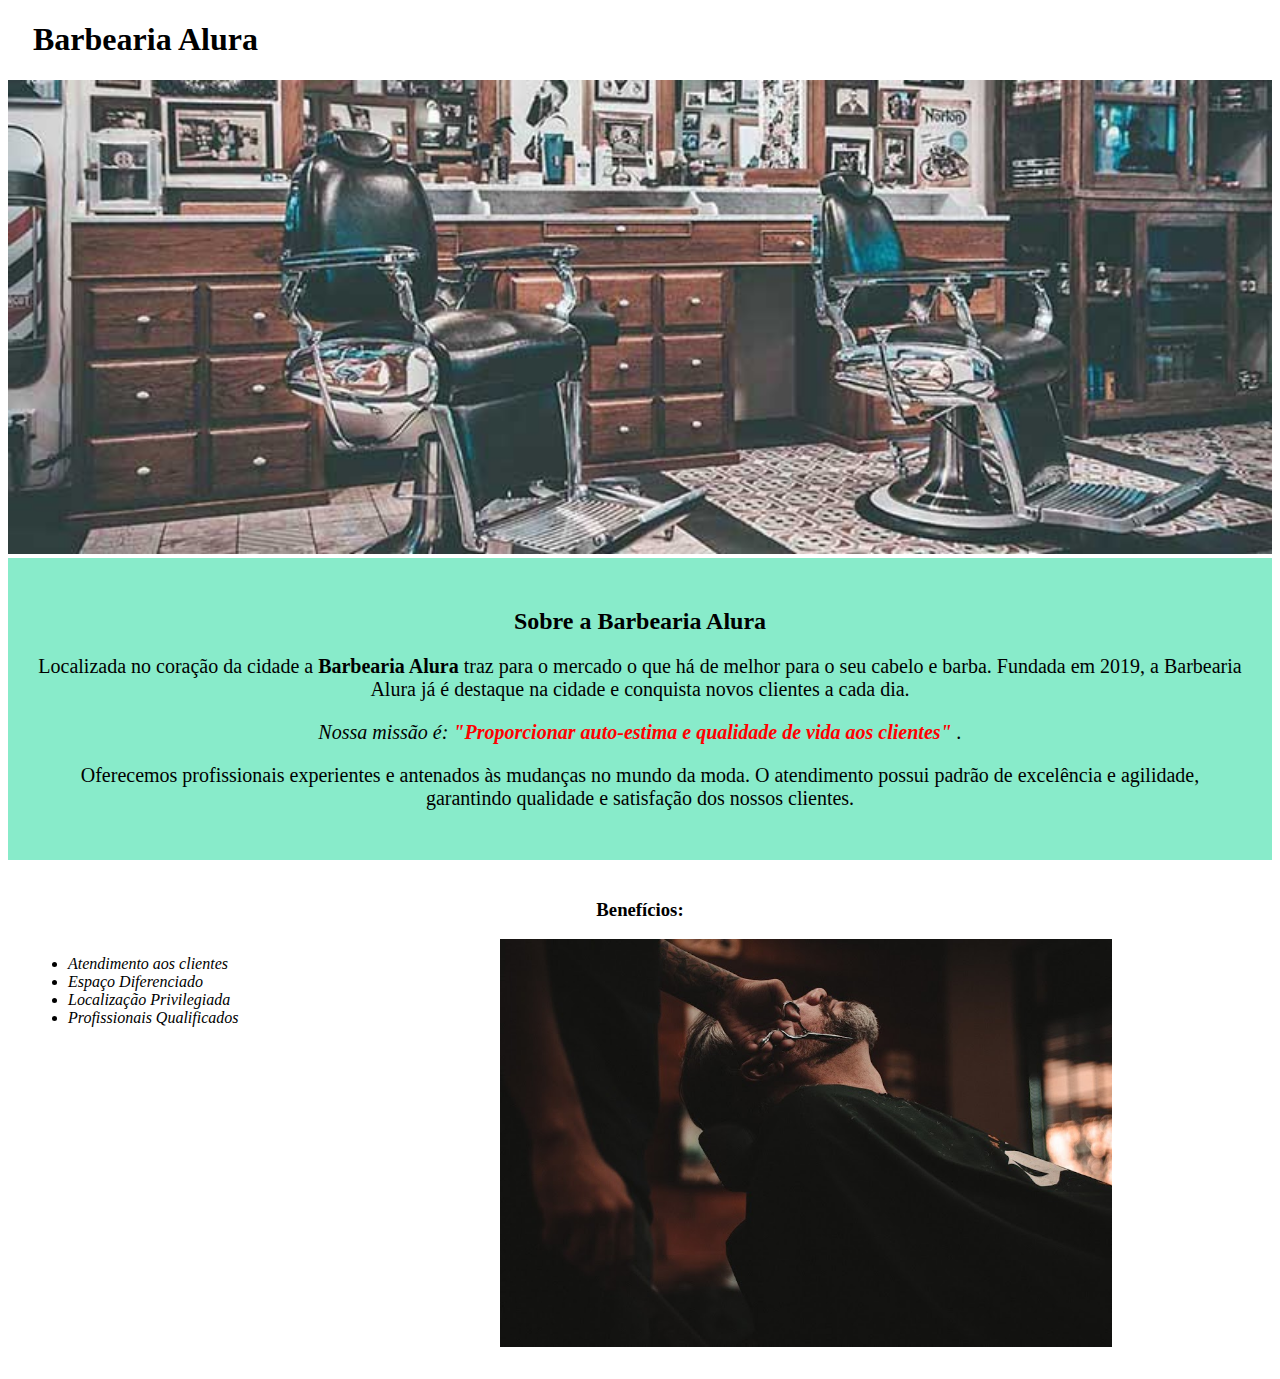
<file: index.html>
<!DOCTYPE html>
<html lang="pt-br">
    <head>
        <meta charset="UTF-8">
        <meta name="viewport" content="width=device-width, initial-scale=1.0">
        <title>Pagina Principal</title>
        <link rel="stylesheet" href="style.css">

    </head>
    
    <body>

        <header>
            <h1 class="titulo-principal"> Barbearia Alura </h1>
        </header>
        
        <img class="banner" src="img/banner.jpg" alt="Banner da barbearia">

        <div  class="apresentacao">

            <h2> Sobre a Barbearia Alura </h2>
        
            <p> Localizada no coração da cidade a <strong> Barbearia Alura </strong>  traz para o mercado o que há de melhor para o seu cabelo e barba. Fundada em 2019, a Barbearia Alura já é destaque na cidade e conquista novos clientes a cada dia. </p>
            
            <p> <em> Nossa missão é: <strong> "Proporcionar auto-estima e qualidade de vida aos clientes" </strong> .  </em>  </p>
            
            <p> Oferecemos profissionais experientes e antenados às mudanças no mundo da moda. O atendimento possui padrão de excelência e agilidade, garantindo qualidade e satisfação dos nossos clientes. </p>

        </div>

        <div  class="beneficios">

            <h3> Benefícios: </h3>

            <ul>
                <li class="itens"  > Atendimento aos clientes </li>
                <li class="itens"  > Espaço Diferenciado </li>
                <li class="itens"  > Localização Privilegiada </li>
                <li class="itens"  > Profissionais Qualificados </li>
            </ul>

            <img src="img/beneficios.jpg" alt="Imagem Benefícios" class="imagembeneficios">

        </div> 

    </body>
</html>
</file>
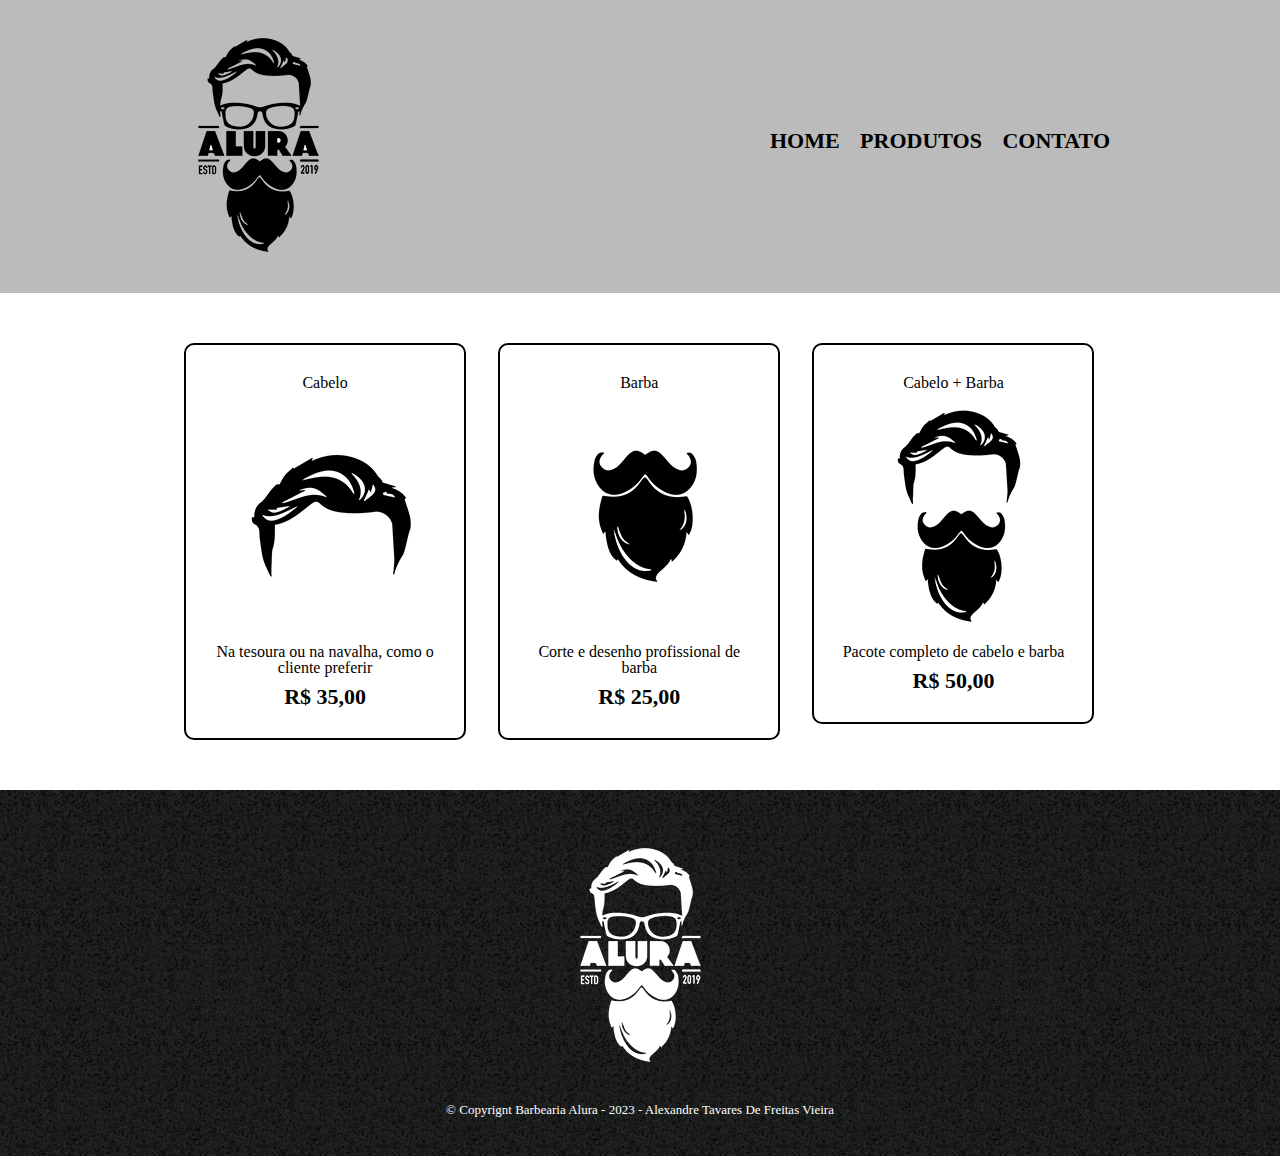
<file: produtos.html>
<!DOCTYPE html>
<html lang="pt-br">
  <head>
      <meta charset="UTF-8">
      <meta name="viewport" content="width=device-width, initial-scale=1.0">
      <title> Produtos - Barbearia Alura </title>
      <link rel="stylesheet" href="reset.css">
      <link rel="stylesheet" href="produtos.css">
  </head>
  <body>
    <header>
      <div class="caixa"  >
        <h1>  <img src="img/logo.png" alt="Logotipo"></h1>
  
        <nav>
          <ul>
            <li>  <a href="index.html"> Home </a>  </li>
            <li>  <a href="produtos.html"> Produtos </a> </li>
            <li>  <a href="contato.html"> Contato </a> </li>
          </ul>
        </nav>
      </div>
    </header>
    
    <main>
      <ul class="produtos" >
        <li>
          <h2> Cabelo </h2>
          <img src="img/cabelo.jpg" alt="">
          <p class="produto-descricao" > Na tesoura ou na navalha, como o cliente preferir </p>
          <p class="produto-preco" > R$ 35,00 </p>
        </li>
        <li>
          <h2> Barba </h2>
          <img src="img/barba.jpg" alt="">
          <p class="produto-descricao" > Corte e desenho profissional de barba </p>
          <p class="produto-preco" > R$ 25,00 </p>
        </li>
        <li>
          <h2> Cabelo + Barba </h2>
          <img src="img/cabelo+barba.jpg" alt="">
          <p class="produto-descricao" > Pacote completo de cabelo e barba </p>
          <p class="produto-preco" > R$ 50,00 </p>
        </li>
      </ul>
    </main>

    <footer>
      <img src="img/logo-branco.png" alt="">
      <p class="copyright" > &copy; Copyrignt Barbearia Alura - 2023 - Alexandre Tavares De Freitas Vieira </p>
    </footer>
  </body>
</html>
</file>
<file: style.css>
body {
    
}

h1 {
    color: black;
}

.titulo-principal {
    padding-left: 25px;
}

img {
    width: 100%;
}

.apresentacao{
    background: #88ebca;
    padding: 30px;
}

h2 {
    text-align: center;
}

p {
    text-align: center;
    font-size: 20px;
}

em strong {
    color: red;
}

.beneficios {
    background: #FFFFFF;
    padding: 20px;
}

h3 {
    text-align: center;
}

ul {
    display: inline-block;
    vertical-align: top;
    width: 20%;
    margin-right: 15%;
}

.itens {
    font-style: italic;
}

.imagembeneficios {
    width: 50%;
}
</file>
<file: produtos.css>
header{
    background: #BBBBBB;
    padding: 20px 0;
    }
    
    .caixa{
    position: relative;
    width: 940px;
    margin: 0 auto;
    }
    
    nav {
    position: absolute;
    top: 110px;
    right: 0;
    }
    
    nav li {
    display: inline;
    margin: 0 0 0 15px;
    }
    
    nav a {
    text-transform: uppercase;
    color: #000000;
    font-size: 22px;
    font-weight: bold;
    text-decoration: none;
    }
    
    nav a:hover{
    color: #c78c19;
    text-decoration: underline;
    }
    
    .produtos {
    width: 940px;
    margin: 0 auto;
    padding: 50px 0;
    }
    
    .produtos li {
    display: inline-block;
    text-align: center;
    width: 30%;
    vertical-align: top;
    margin: 0 1.5%;
    padding: 30px 20px;
    box-sizing: border-box;
    border: 2px solid #000000;
    border-radius: 10px;
    }
    
    .produtos li:hover {
    border-color: #c78c19;
    }
    
    .produtos li:active {
    border-color: #088c19;
    }
    
    .produtos li:hover h2 {
    font-size: 34px;
    }
    
    .produtos-descricao {
    font-size: 18px;
    }
    
    .produto-preco {
    font-size: 22px;
    font-weight: bold;
    margin-top: 10px;
    }
    
    footer{
    text-align: center;
    background: url("img/bg.jpg");
    padding: 40px 0;
    }
    
    .copyright {
    color: #FFFFFF;
    font-size: 13px;
    margin: 20px 0 0;
    }
</file>
